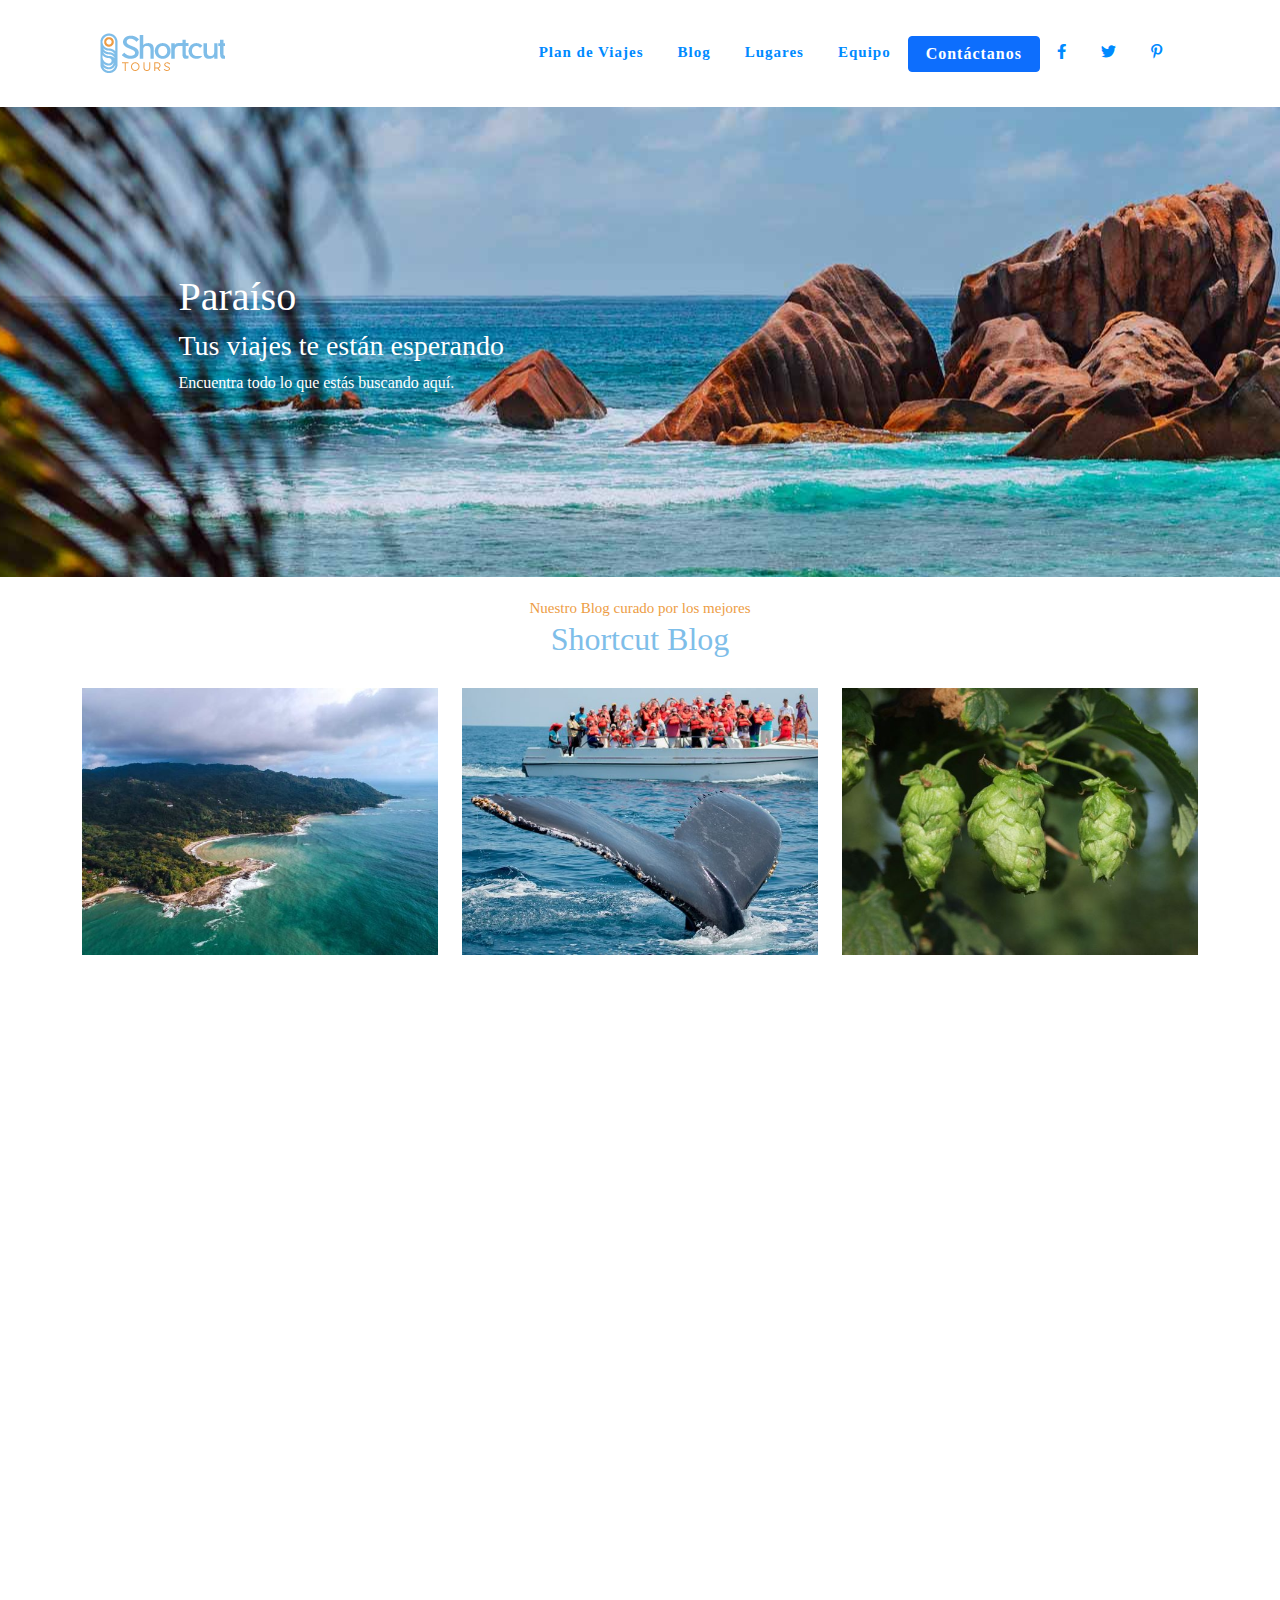
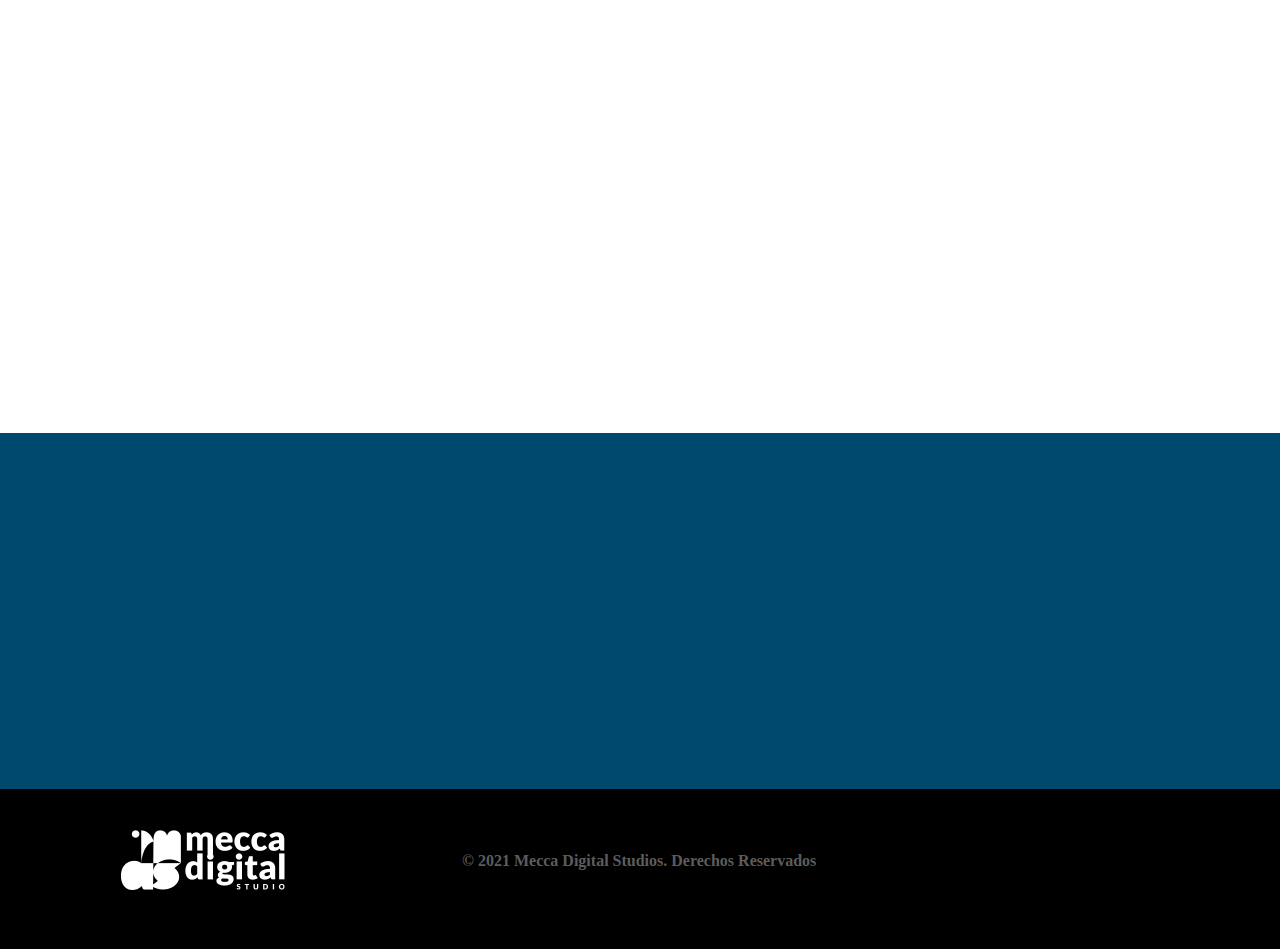
<file: index.html>
<!doctype html>
<html>
<head>
<meta charset="UTF-8">
<meta name="viewport" content="width=device-width, initial-scale=1.0">
<title>Shortcut Tours - Home page</title>
<link href="css/bootstrap.min.css" rel="stylesheet">
<link href="https://cdnjs.cloudflare.com/ajax/libs/font-awesome/5.15.2/css/all.min.css" rel="stylesheet">
<link href="css/bootstrap-custom.css" rel="stylesheet">
<link href="css/animate.css" rel="stylesheet">
<link href="css/style.css" rel="stylesheet">


	
<meta name="Description" content="Shortcut Tours es un sitio donde puedes encontrar los mejores lugares, blogs y planes de viaje con los mejores destinos turisticos">
<meta name="Keywords" content="sitios de Turismo, Turismo, viajes, turismo, sitio shortcut tours, Shortcut Tours, Lugares Shortcut Tours, honduras, tegucigalpa, blog, planes de viaje"> 	
	
	
	
</head>

<body>
	
	<header> 
	
	<nav class="navbar navbar-expand-lg navbar-light bg-light">
  <a class="navbar-brand" href="index.html">
			<img src="img/logo_shortcuttours.png" alt="Shortcut-tours" class="img-fluid">
			</a>
  <button class="navbar-toggler" type="button" data-bs-toggle="collapse" data-bs-target="#navbar" aria-controls="navbar" aria-expanded="false" aria-label="Toggle navigation">
    	
			<i class="fas fa-bars"></i>	  
  </button>

  <div class="collapse navbar-collapse" id="navbar">
    <ul class="navbar-nav ms-auto">
      <li>
        <a class="nav-link" href="planesdeviaje.html">Plan de Viajes</a>
      </li>
      <li class="nav-item">
        <a class="nav-link" href="blog.html">Blog</a>
      </li>
      <li class="nav-item">
        <a class="nav-link" href="lugares.html">Lugares</a>
      </li>
		<li class="nav-item">
        <a class="nav-link" href="equipo.html">Equipo</a>
		</li>
		<li class="nav-item">
        <a class="nav-link btn btn-primary" href="contact-us.html">Contáctanos</a>
      </li>
		<ul class="navbar-nav ms-auto social-nav">
					  <li class="nav-item">
						<a class="nav-link" href="https://www.facebook.com" target="_blank">
							<i class="fab fa-facebook-f"></i>
						  </a>
					  </li>
					  <li class="nav-item">
						<a class="nav-link" href="https://www.twitter.com" target="_blank">
							<i class="fab fa-twitter"></i>
						  </a>
					  </li>
					  <li class="nav-item">
						<a class="nav-link" href="https://www.pinterest.com" target="_blank">
							<i class="fab fa-pinterest-p"></i>
						  </a>
					  </li>
				  </ul>
		
	
    </ul>
  </div>
</nav>	
	
	
	
	
	</header>
			
	<section id="hero">
			<div class="container">
			<div class="row">
				<article class="col-md-6 col-sm-6 col-12">
					<h1>Paraíso</h1>
					<h3>Tus viajes te están esperando</h3>
					<p>Encuentra todo lo que estás buscando aquí.</p>
					</article>
			</div>
			</div>
	</section>
	
	<section id="shortcut-blog" class="section">
		<div class="container">
		<div class="row">
		<p class="subtitulo wow fadeInUp">Nuestro Blog curado por los mejores</p>
			<h2 class="titulo wow fadeInUp">Shortcut Blog</h2>
		
				<article class="col-md-4 col-sm-4 col-12">
					<img src="img/FOTO-BLOG-2.jpg" alt="playa-en-malpais" class="img-fluid wow fadeIn">
					<p class="wow fadeInUp">Julio 22, 2018</p>
					<h5 class="wow fadeInUp">La Maravillosa Playa Malpaís</h5>
				</article>
			
		 		 <article class="col-md-4 col-sm-4 col-12">
					<img src="img/nuqui2.jpg" alt="ballena-de-chile" class="img-fluid wow fadeIn">
					<p class="wow fadeInUp">Julio 22, 2018</p> 
					<h5 class="wow fadeInUp">Nuquí: Entre Ballenas y Pescadores</h5>
				</article>
			
				<article class="col-md-4 col-sm-4 col-12">
					<img src="img/lupulo.jpg" alt="lupulo" class="img-fluid wow fadeIn">
					<p class="wow fadeInUp">Julio 22, 2018</p>
					<h5 class="wow fadeInUp">Cosecha de lúpulo en la provincia de Rio Negro</h5>
				</article>
			
				</div>
				<div class="text-center">
				<a href="blog.html" class="btn btn-success wow fadeInUp">Ver más</a>
				</div>
		</div>
	</section>
	
		<section id="lugaresmasviajados" class="section">
			<p class="subtitulo wow fadeIn">El placer de viajar lo adquieres con nosotros</p>
			<h2 class="titulo wow fadeIn">Lugares Más Viajados</h2>
		<div class="container">
		<div class="row">
				<article class="col-md-4 col-sm-4 col-12">
					<img src="img/brazil.jpg" alt="brazil-paisaje" class="img-fluid wow slideInLeft">
				</article>
			
				<article class="col-md-4 col-sm-4 col-12">
					<img src="img/chile.jpg" alt="chile-paisaje" class="img-fluid wow fadeInDownBig">
				</article>
			
				<article class="col-md-4 col-sm-4 col-12">
					<img src="img/Dubai.jpg" alt="dubai-paisaje" class="img-fluid wow slideInRight">
				</article>
				</div>
				<div class="row">
				<article class="col-md-4 col-sm-4 col-12">
					<img src="img/mexico.jpg" alt="mexico-paisaje" class="img-fluid wow slideInLeft">
				</article>
					
				<article class="col-md-4 col-sm-4 col-12">
					<img src="img/Machu-Picchu.jpg" alt="peru-paisaje" class="img-fluid wow fadeInDownBig">
				</article>
			
				<article class="col-md-4 col-sm-4 col-12">
					<img src="img/roatan.jpeg" alt="roatan-paisaje" class="img-fluid wow slideInRight">
				</article>
			</div>
			</div>
			<a href="lugares.html" class="btn btn-success wow fadeIn">Más Lugares</a>
	</section>
			
	<footer>
		<div class="container wow fadeIn">
			<div class="row">
				<article class="col-md-4 col-sm-7 col-12">
					<img src="img/logo_shortcuttours.png" alt="logotipo" class="img-fluid ">
					<p>Para poder encontrar los mejores lugares en todos los diferentes paises de Latino América, Shortcut te facilita el proceso. </p>
					<h6>Dirección Postal</h6>
					<p>Oficinas Metropolis, Torre 1, Piso 6 <br>Oficina 12400, Tegucigalpa Honduras</p>
					<h6>Número Telefónico</h6>
					<p>+504 2450-000</p>
				</article>
				
				<article class="col-md-4 col-sm-4 col-12">
					<h4>Publicaciones Populares</h4>
					<h6>Brasil deslumbra con su carnaval</h6>
					<p>26 de marzo 2021</p>
					<h6>10 lugares más visitados en Chile</h6>
					<p>18 de mayo 2021</p>
					<h6>5 playas más bonitas en Centro América</h6>
					<p>10 de julio de 2019</p>
				</article>
				
				<article class="col-md-4 col-sm-4 col-12">
					
					<h4>Conoce más sobre nosotros</h4>
					<img src="img/team.jpeg" alt="team" class="img-fluid">
				</article>
			</div>
			</div>

		
		
	</footer>
<section id="meca-digital">
	<div class="container">
	<div class="row">
		<article class="col-md-4 col-sm-4 col-12">
				<img src="img/mecca_logotipo_blanco_pequeno-01-01.png" alt="logo-meca" class="img-fluid">
		</article>
		
		<article class="col-md-6 col-sm-4 col-12">
			<p><b> &copy; 2021 Mecca Digital Studios. Derechos Reservados</b></p>
		</article>
		
		
		</div>
		</div>	
		</section>
	
	
	
	
	<script src="js/jquery.min.js"></script>
	<script src="js/bootstrap.min.js"></script>
	<script src="js/wow.min.js"></script>
	<script>
  		new WOW().init();
  	</script>
	
	
	<!-- Global site tag (gtag.js) - Google Analytics -->
<script async src="https://www.googletagmanager.com/gtag/js?id=G-ETH02R417R"></script>
<script>
  window.dataLayer = window.dataLayer || [];
  function gtag(){dataLayer.push(arguments);}
  gtag('js', new Date());

  gtag('config', 'G-ETH02R417R');
</script>
	
</body>
</html>
</file>
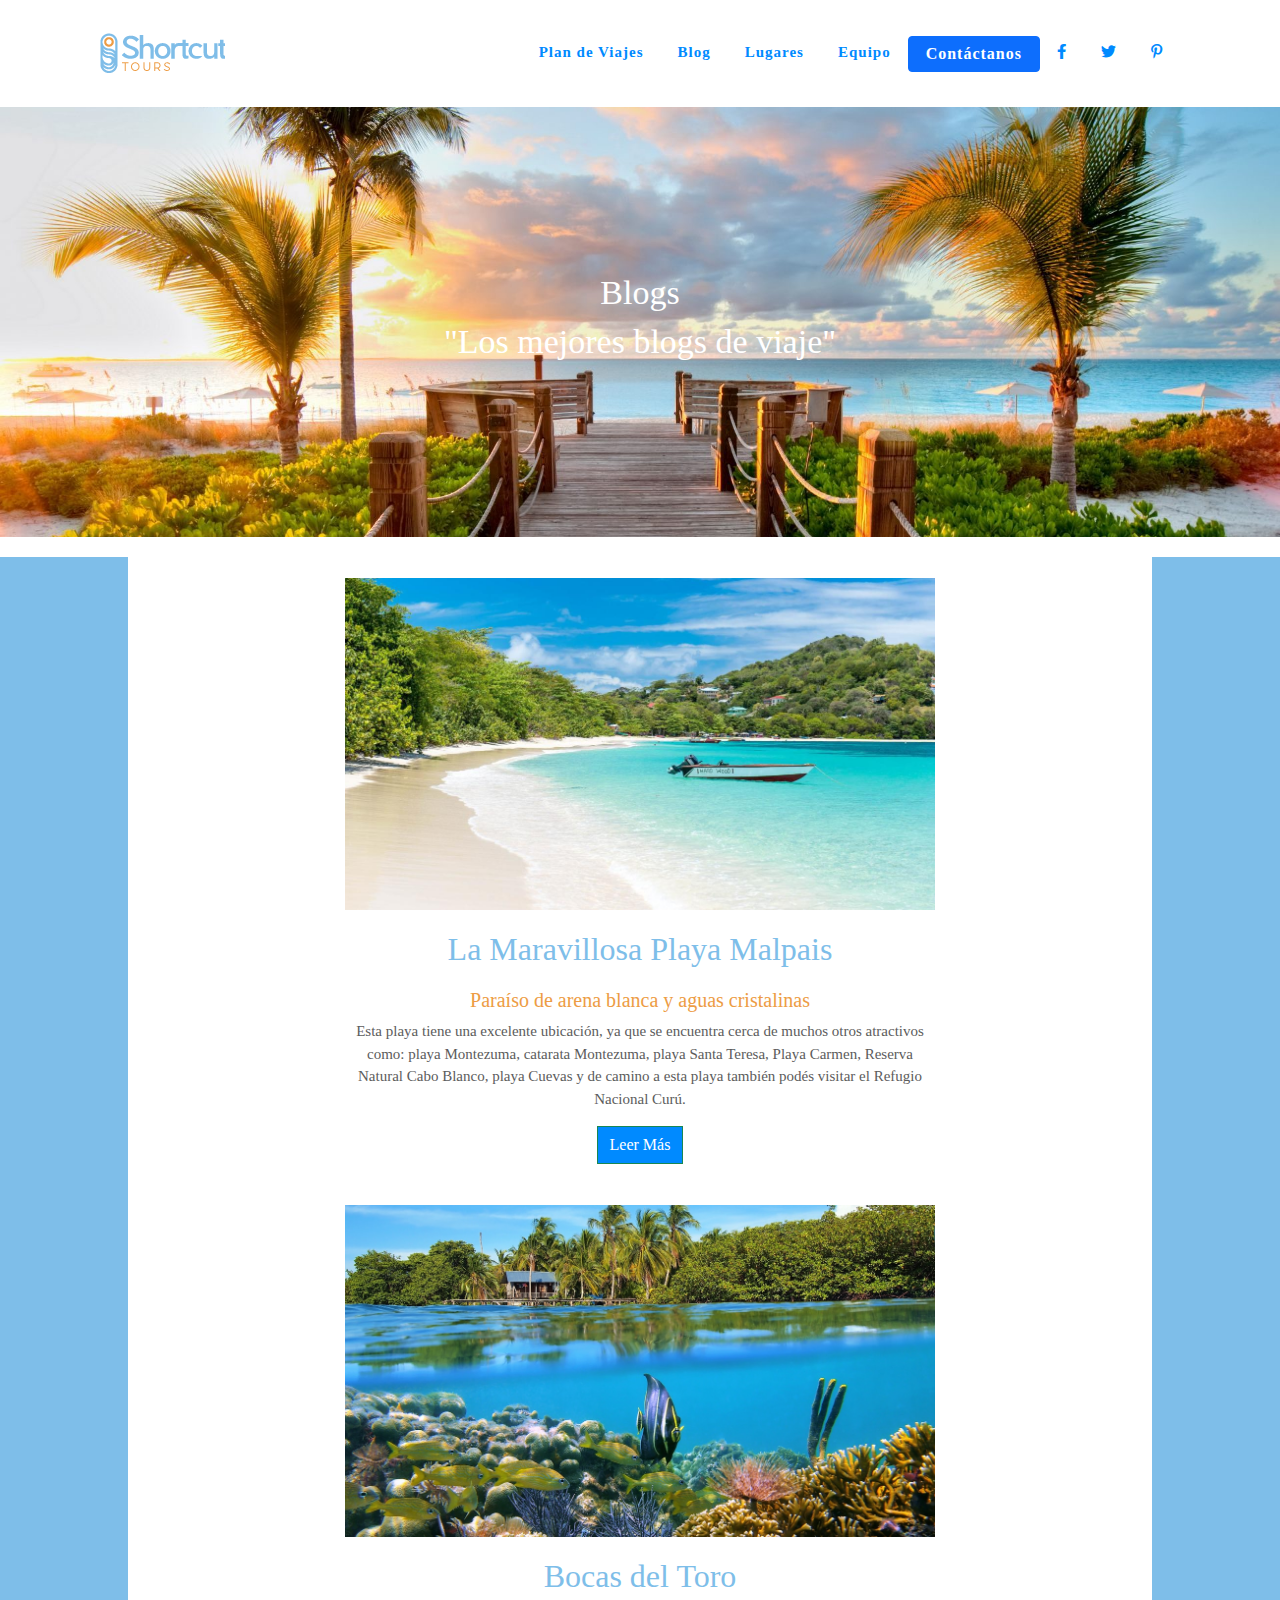
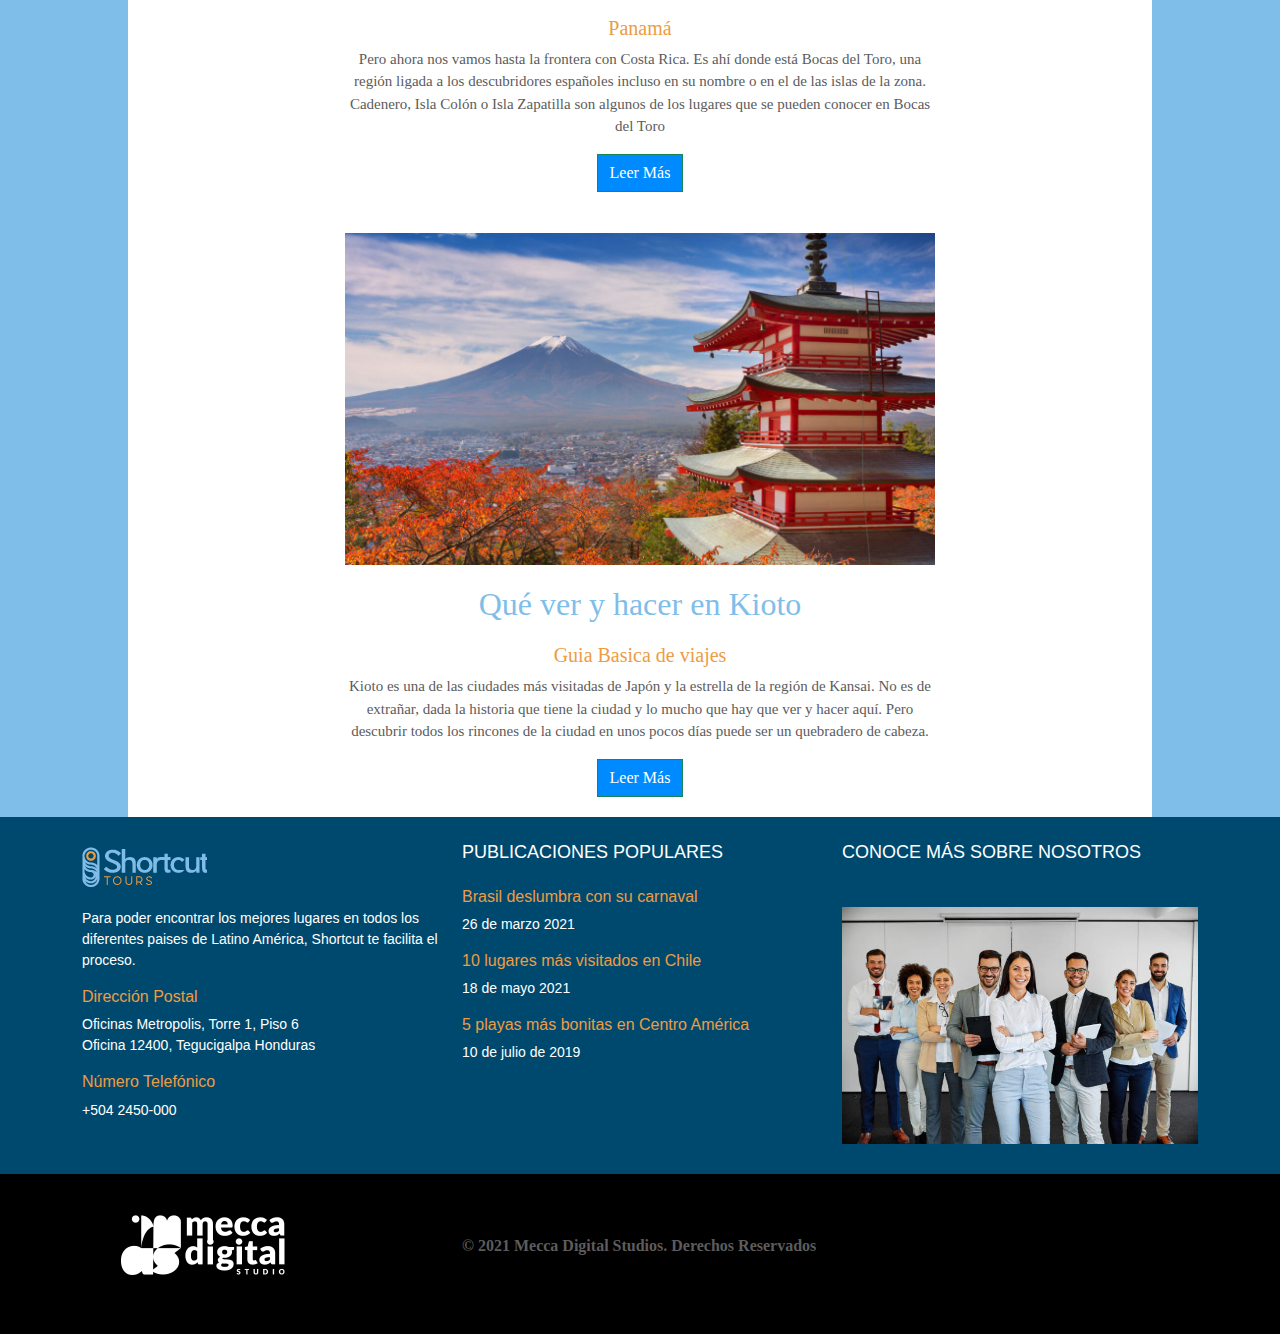
<file: blog.html>
<!doctype html>
<html>
<head>
<meta charset="UTF-8">
<meta name="viewport" content="width=device-width, initial-scale=1.0">
<title>Shortcut Tours - Blog</title>
<link href="css/bootstrap.min.css" rel="stylesheet">
<link href="css/style.css" rel="stylesheet">
<link href="https://cdnjs.cloudflare.com/ajax/libs/font-awesome/5.15.2/css/all.min.css" rel="stylesheet">
<link href="css/bootstrap-custom.css" rel="stylesheet">

	<meta name="Description" content="Shortcut Tours es un sitio donde puedes encontrar los mejores lugares para tus proximos viajes o destinos turisticos">
	<meta name="Keywords" content="sitios de Turismo, Turismo, viajes, turismo, sitio shortcut tours, Shortcut Tours, Lugares Shortcut Tours, honduras, tegucigalpa"> 
</head>

<body>
	<header>
	<nav class="navbar navbar-expand-lg navbar-light bg-light">
  <a class="navbar-brand" href="index.html">
			<img src="img/logo_shortcuttours.png" alt="Shortcut-tours" class="img-fluid">
			</a>
  <button class="navbar-toggler" type="button" data-bs-toggle="collapse" data-bs-target="#navbar" aria-controls="navbar" aria-expanded="false" aria-label="Toggle navigation">
    	
			<i class="fas fa-bars"></i>	  
  </button>

  <div class="collapse navbar-collapse" id="navbar">
    <ul class="navbar-nav ms-auto">
      <li>
        <a class="nav-link" href="planesdeviaje.html">Plan de Viajes</a>
      </li>
      <li class="nav-item">
        <a class="nav-link" href="blog.html">Blog</a>
      </li>
      <li class="nav-item">
        <a class="nav-link" href="lugares.html">Lugares</a>
      </li>
		<li class="nav-item">
        <a class="nav-link" href="equipo.html">Equipo</a>
		</li>
		<li class="nav-item">
        <a class="nav-link btn btn-primary" href="contact-us.html">Contáctanos</a>
      </li>
		
		<ul class="navbar-nav ms-auto social-nav">
					  <li class="nav-item">
						<a class="nav-link" href="https://www.facebook.com" target="_blank">
							<i class="fab fa-facebook-f"></i>
						  </a>
					  </li>
					  <li class="nav-item">
						<a class="nav-link" href="https://www.twitter.com" target="_blank">
							<i class="fab fa-twitter"></i>
						  </a>
					  </li>
					  <li class="nav-item">
						<a class="nav-link" href="https://www.pinterest.com" target="_blank">
							<i class="fab fa-pinterest-p"></i>
						  </a>
					  </li>
				  </ul>
		
	
    </ul>
  </div>
</nav>	
	
	</header>
	<section id="hero-page-blog">
		<div class="container">
			<h1 class="titulo-page">Blogs</h1>
			<h3 class="subtitulo-blog">"Los mejores blogs de viaje"</h3>
		
		</div>
	
	</section>
	<section id="blog-fondo-azul">
<section id="blog-background">	
<section id="blog" class="section">
			
			<div class="container">
		
				
					<img src="img/playa-blog-hero.jpg" alt="foto-blog" class="img-fluid">
					<h2>La Maravillosa Playa Malpais</h2>
					<h5>Paraíso de arena blanca y aguas cristalinas</h5>
					<p>Esta playa tiene una excelente ubicación, ya que se encuentra cerca de muchos otros atractivos como: playa Montezuma, catarata Montezuma, playa Santa Teresa, Playa Carmen, Reserva Natural Cabo Blanco, playa Cuevas y de camino a esta playa también podés visitar el Refugio Nacional Curú.</p>
				
				<a href="index.html" class="btn btn-success">Leer Más</a>
				
	</div>
	</section>
	
	<section id="blog-2" class="section">
		
			<div class="container">
		
				<img src="img/beste-reistijd-bocas-del-toro-panama-1200x675.jpeg" alt="foto-blog-2" class="img-fluid">
					<h2>Bocas del Toro</h2>
					<h5>Panamá</h5>
					<p>Pero ahora nos vamos hasta la frontera con Costa Rica. Es ahí donde está Bocas del Toro, una región ligada a los descubridores españoles incluso en su nombre o en el de las islas de la zona. Cadenero, Isla Colón o Isla Zapatilla son algunos de los lugares que se pueden conocer en Bocas del Toro</p>
				
				<a href="index.html" class="btn btn-success">Leer Más</a>
		
	</div>	
	</section>
	
	<section id="blog-3" class="section">
		
			<div class="container">
		
				<img src="img/12-Chureito-pagoda-and-Mount-Fuji-Japan-1200x675.jpg" alt="foto-blog-3" class="img-fluid">
					<h2>Qué ver y hacer en Kioto</h2>
					<h5>Guia Basica de viajes</h5>
					<p>Kioto es una de las ciudades más visitadas de Japón y la estrella de la región de Kansai. No es de extrañar, dada la historia que tiene la ciudad y lo mucho que hay que ver y hacer aquí. Pero descubrir todos los rincones de la ciudad en unos pocos días puede ser un quebradero de cabeza.</p>
				
		<a href="index.html" class="btn btn-success">Leer Más</a>		
		
	</div>	
	</section>
	</section>
	</section>		
	<footer>
		<div class="container">
			<div class="row">
				<article class="col-md-4 col-sm-7 col-12">
					<img src="img/logo_shortcuttours.png" alt="logotipo" class="img-fluid">
					<p>Para poder encontrar los mejores lugares en todos los diferentes paises de Latino América, Shortcut te facilita el proceso. </p>
					<h6>Dirección Postal</h6>
					<p>Oficinas Metropolis, Torre 1, Piso 6 <br>Oficina 12400, Tegucigalpa Honduras</p>
					<h6>Número Telefónico</h6>
					<p>+504 2450-000</p>
				</article>
				
				<article class="col-md-4 col-sm-4 col-12">
					<h4>Publicaciones Populares</h4>
					<h6>Brasil deslumbra con su carnaval</h6>
					<p>26 de marzo 2021</p>
					<h6>10 lugares más visitados en Chile</h6>
					<p>18 de mayo 2021</p>
					<h6>5 playas más bonitas en Centro América</h6>
					<p>10 de julio de 2019</p>
				</article>
				
				<article class="col-md-4 col-sm-4 col-12">
					
					<h4>Conoce más sobre nosotros</h4>
					<img src="img/team.jpeg" alt="team" class="img-fluid">
				</article>
			</div>
			</div>

		
		
	</footer>
<section id="meca-digital">
	<div class="container">
	<div class="row">
		<article class="col-md-4 col-sm-4 col-12">
				<img src="img/mecca_logotipo_blanco_pequeno-01-01.png" alt="logo-meca" class="img-fluid">
		</article>
		
		<article class="col-md-6 col-sm-4 col-12">
			<p><b> &copy; 2021 Mecca Digital Studios. Derechos Reservados</b></p>
		</article>
		
		
		</div>
		</div>	
		</section>
	
	
	
</body>
</html>
</file>
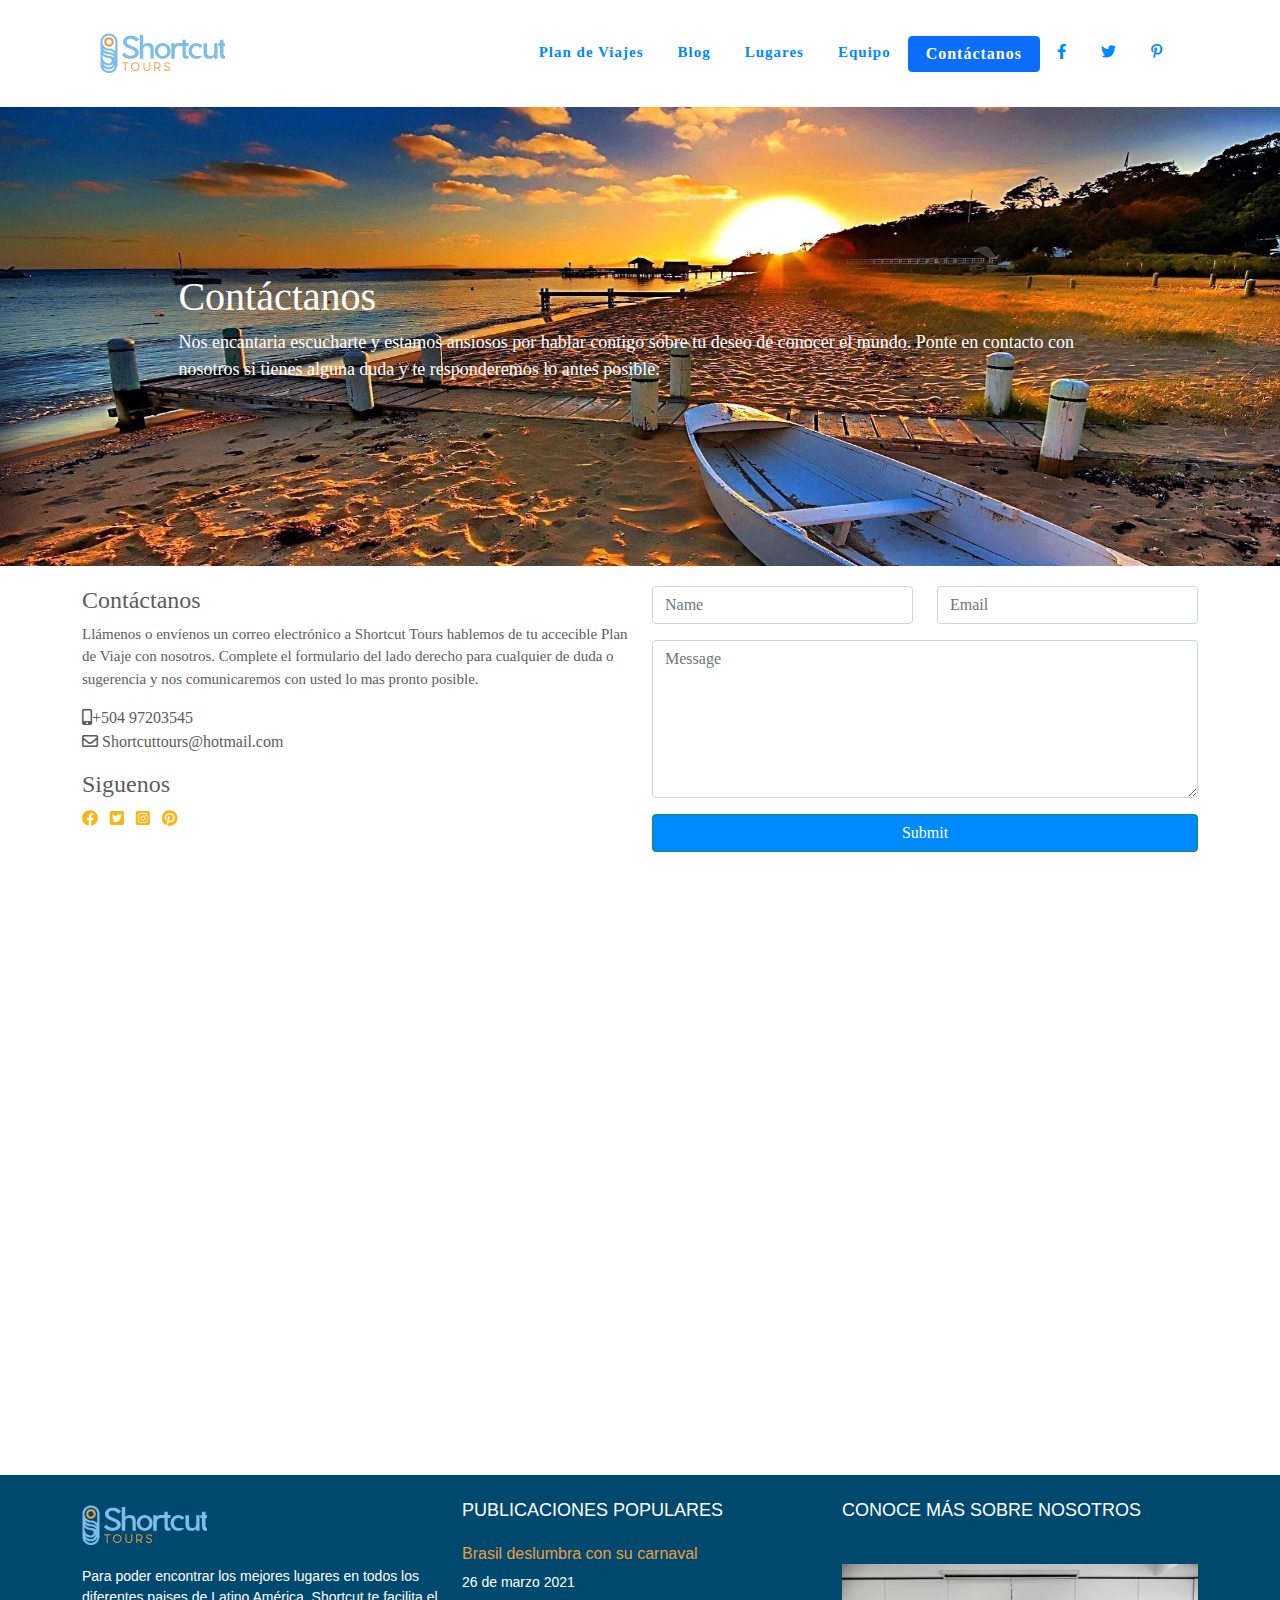
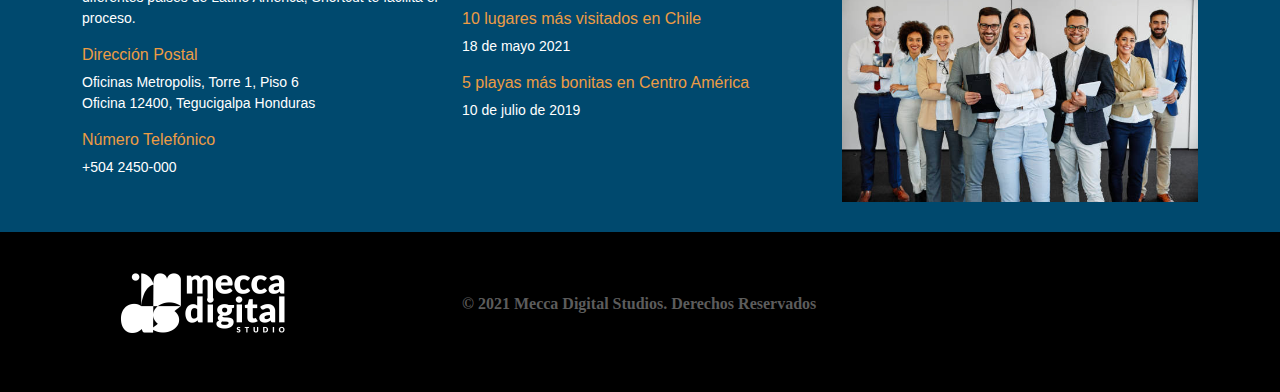
<file: contact-us.html>
<!doctype html>
<html>
<head>
<meta charset="utf-8">
<meta name="viewport" content="width=device-width, initial-scale=1.0">
<title>Shortcut Tours - Contact Us</title>
<link href="css/bootstrap.min.css" rel="stylesheet">
<link href="https://cdnjs.cloudflare.com/ajax/libs/font-awesome/5.15.2/css/all.min.css" rel="stylesheet">
<link href="css/bootstrap-custom.css" rel="stylesheet">
<link href="css/style.css" rel="stylesheet">
	
<meta name="Description" content="Shortcut Tours es un sitio donde puedes encontrar los mejores lugares para tus proximos viajes o destinos turisticos">
	<meta name="Keywords" content="sitios de Turismo, Turismo, viajes, turismo, sitio shortcut tours, Shortcut Tours, Lugares Shortcut Tours, honduras, tegucigalpa"> 
	
</head>

<body>
	
	<header>
	<nav class="navbar navbar-expand-lg navbar-light bg-light">
  <a class="navbar-brand" href="index.html">
			<img src="img/logo_shortcuttours.png" alt="Shortcut-tours" class="img-fluid">
			</a>
  <button class="navbar-toggler" type="button" data-bs-toggle="collapse" data-bs-target="#navbar" aria-controls="navbar" aria-expanded="false" aria-label="Toggle navigation">
    	
			<i class="fas fa-bars"></i>	  
  </button>

  <div class="collapse navbar-collapse" id="navbar">
    <ul class="navbar-nav ms-auto">
      <li>
        <a class="nav-link" href="planesdeviaje.html">Plan de Viajes</a>
      </li>
      <li class="nav-item">
        <a class="nav-link" href="blog.html">Blog</a>
      </li>
      <li class="nav-item">
        <a class="nav-link" href="lugares.html">Lugares</a>
      </li>
		<li class="nav-item">
        <a class="nav-link" href="equipo.html">Equipo</a>
		</li>
		<li class="nav-item">
        <a class="nav-link btn btn-primary" href="contact-us.html">Contáctanos</a>
      </li>
		
		<ul class="navbar-nav ms-auto social-nav">
					  <li class="nav-item">
						<a class="nav-link" href="https://www.facebook.com" target="_blank">
							<i class="fab fa-facebook-f"></i>
						  </a>
					  </li>
					  <li class="nav-item">
						<a class="nav-link" href="https://www.twitter.com" target="_blank">
							<i class="fab fa-twitter"></i>
						  </a>
					  </li>
					  <li class="nav-item">
						<a class="nav-link" href="https://www.pinterest.com" target="_blank">
							<i class="fab fa-pinterest-p"></i>
						  </a>
					  </li>
				  </ul>
		
	
    </ul>
  </div>
</nav>	
	</header>
	
	<section  id="hero-pagecontact-us" class="bg-contact">
		<div class="overlay">
			<div class="container">
				

				
				<h1>Contáctanos</h1>
				<p>Nos encantaria escucharte y estamos ansiosos por hablar contigo sobre tu deseo de conocer el mundo. Ponte en contacto con nosotros si tienes alguna duda y te responderemos lo antes posible.</p>

			</div>
		</div>
	</section>
	
	<section id="contact" class="section">
		<div class="container">
			
			
			<div class="row">
				<article class="col-md-6 col-sm-12">
					<h4>Contáctanos</h4>
					<p> Llámenos o envíenos un correo electrónico a Shortcut Tours hablemos de tu accecible  Plan de Viaje con nosotros. Complete el formulario del lado derecho para cualquier de  duda o sugerencia y nos comunicaremos con usted lo mas pronto posible.</p>
					
					<ul class="list-unstyled list-contact">
						<li><i class="fas fa-mobile-alt"></i>+504 97203545</li>
						<li><i class="far fa-envelope"></i> Shortcuttours@hotmail.com</li>
					</ul>
					
					<h4>Siguenos</h4>
					
					<ul class="list-unstyled list-inline list-social">
						<li class="list-inline-item"><a href="#"><i class="fab fa-facebook"></i></a></li>
						<li class="list-inline-item"><a href="#"><i class="fab fa-twitter-square"></i></a></li>
						<li class="list-inline-item"><a href="#"><i class="fab fa-instagram-square"></i></a></li>
						<li class="list-inline-item"><a href="#"><i class="fab fa-pinterest"></i></a></li>
					</ul>
					
				</article>
				
				<article class="col-md-6 col-sm-12">
				
					<form id="form-contact" name="form-contact" method="post" action="">
						
						<div class="row">
							<div class="form-group col-md-6 col-sm-12 mb-3">
								<input type="text" name="nombre" class="form-control" placeholder="Name" required>
							</div>
							<div class="form-group col-md-6 col-sm-12 mb-3">
								<input type="email" name="correo" class="form-control" placeholder="Email" required>
							</div>
						</div>
						
						<div class="form-group mb-3">
							<textarea name="mensaje" class="form-control" rows="6" placeholder="Message"></textarea>
						</div>
						
						<div class="form-group mb-3 d-grid">
							<button type="submit" class="btn btn-success">Submit</button>
						</div>
					</form>
					
					
				</article>
				
			</div>
			
		</div>
	</section>
	
	
	
	
	
	
	<section id="map" class="section">
		<div class="container">
			<iframe src="https://www.google.com/maps/embed?pb=!1m14!1m12!1m3!1d5472.836478615664!2d-87.17971485176344!3d14.084268254057282!2m3!1f0!2f0!3f0!3m2!1i1024!2i768!4f13.1!5e0!3m2!1ses!2shn!4v1638419057759!5m2!1ses!2shn" width="100%" height="600" style="border:0;" allowfullscreen="" loading="lazy"></iframe>
			
		</div>
	</section>
	
	<footer>
		<div class="container">
			<div class="row">
				<article class="col-md-4 col-sm-7 col-12">
					<img src="img/logo_shortcuttours.png" alt="logotipo" class="img-fluid">
					<p>Para poder encontrar los mejores lugares en todos los diferentes paises de Latino América, Shortcut te facilita el proceso. </p>
					<h6>Dirección Postal</h6>
					<p>Oficinas Metropolis, Torre 1, Piso 6 <br>Oficina 12400, Tegucigalpa Honduras</p>
					<h6>Número Telefónico</h6>
					<p>+504 2450-000</p>
				</article>
				
				<article class="col-md-4 col-sm-4 col-12">
					<h4>Publicaciones Populares</h4>
					<h6>Brasil deslumbra con su carnaval</h6>
					<p>26 de marzo 2021</p>
					<h6>10 lugares más visitados en Chile</h6>
					<p>18 de mayo 2021</p>
					<h6>5 playas más bonitas en Centro América</h6>
					<p>10 de julio de 2019</p>
				</article>
				
				<article class="col-md-4 col-sm-4 col-12">
					
					<h4>Conoce más sobre nosotros</h4>
					<img src="img/team.jpeg" alt="team" class="img-fluid">
				</article>
				
			</div>
			
		</div>
					
      
		
		
	</footer>
			
<section id="meca-digital">
	<div class="container">
	<div class="row">
		<article class="col-md-4 col-sm-4 col-12">
				<img src="img/mecca_logotipo_blanco_pequeno-01-01.png" alt="logo-meca" class="img-fluid">
		</article>
		
		<article class="col-md-6 col-sm-4 col-12">
			<p><b> &copy; 2021 Mecca Digital Studios. Derechos Reservados</b></p>
		</article>
		
		</div>
		</div>	
		</section>
	
	
	

	<script src="js/jquery.min.js"></script>
	<script src="js/bootstrap.min.js"></script>
	
	
</body>
</html>
</file>
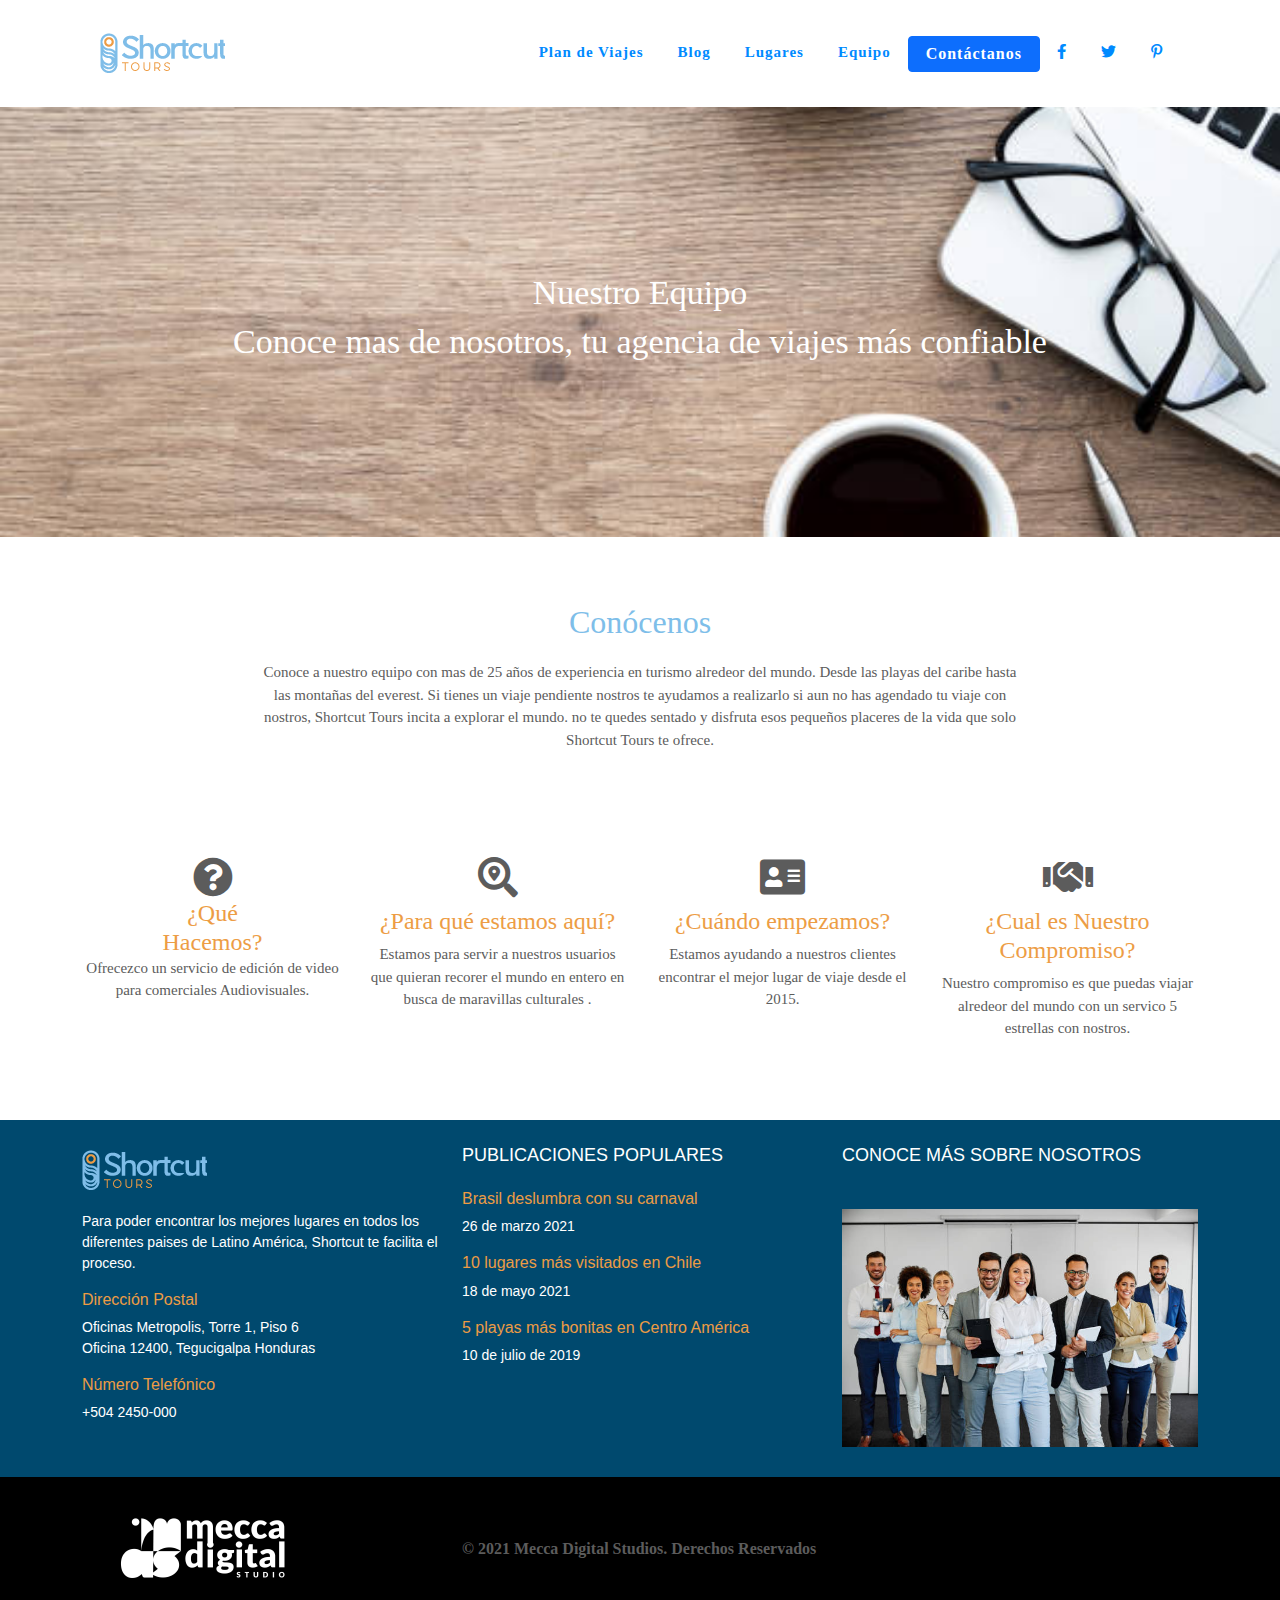
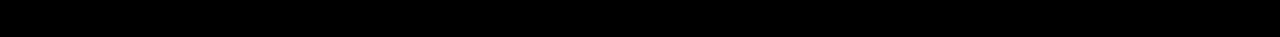
<file: equipo.html>
<!doctype html>
<html>
<head>
<meta charset="UTF-8">
<meta name="viewport" content="width=device-width, initial-scale=1.0">
<title>Shortcut Tours- Equipo</title>
<link href="css/bootstrap.min.css" rel="stylesheet">
<link href="css/style.css" rel="stylesheet">
<link href="https://cdnjs.cloudflare.com/ajax/libs/font-awesome/5.15.2/css/all.min.css" rel="stylesheet">
<link href="css/bootstrap-custom.css" rel="stylesheet">

	
	<meta name="Description" content="Shortcut Tours es un sitio donde puedes encontrar los mejores lugares para tus proximos viajes o destinos turisticos">
	<meta name="Keywords" content="sitios de Turismo, Turismo, viajes, turismo, sitio shortcut tours, Shortcut Tours, Lugares Shortcut Tours, honduras, tegucigalpa"> 
	
</head>
	
<body>	
<header>
	<nav class="navbar navbar-expand-lg navbar-light bg-light">
  <a class="navbar-brand" href="index.html">
			<img src="img/logo_shortcuttours.png" alt="Shortcut-tours" class="img-fluid">
			</a>
  <button class="navbar-toggler" type="button" data-bs-toggle="collapse" data-bs-target="#navbar" aria-controls="navbar" aria-expanded="false" aria-label="Toggle navigation">
    	
			<i class="fas fa-bars"></i>	  
  </button>

  <div class="collapse navbar-collapse" id="navbar">
    <ul class="navbar-nav ms-auto">
      <li>
        <a class="nav-link" href="planesdeviaje.html">Plan de Viajes</a>
      </li>
      <li class="nav-item">
        <a class="nav-link" href="blog.html">Blog</a>
      </li>
      <li class="nav-item">
        <a class="nav-link" href="lugares.html">Lugares</a>
      </li>
		<li class="nav-item">
        <a class="nav-link" href="equipo.html">Equipo</a>
		</li>
		<li class="nav-item">
        <a class="nav-link btn btn-primary" href="contact-us.html">Contáctanos</a>
      </li>
		
	<ul class="navbar-nav ms-auto social-nav">
					  <li class="nav-item">
						<a class="nav-link" href="https://www.facebook.com" target="_blank">
							<i class="fab fa-facebook-f"></i>
						  </a>
					  </li>
					  <li class="nav-item">
						<a class="nav-link" href="https://www.twitter.com" target="_blank">
							<i class="fab fa-twitter"></i>
						  </a>
					  </li>
					  <li class="nav-item">
						<a class="nav-link" href="https://www.pinterest.com" target="_blank">
							<i class="fab fa-pinterest-p"></i>
						  </a>
					  </li>
				  </ul>
		
	
    </ul>
  </div>
</nav>	
	
	</header>
	<section id="hero-equipo">
		<div class="container">
			<h1 class="titulo-page">Nuestro Equipo</h1>
			<h3 class="subtitulo-blog">Conoce mas de nosotros, tu agencia de viajes más confiable</h3>
		</div>
	
	</section>
<section id="blog" class="section">
	
	         <h2 class="titulo">Conócenos</h2>
	
	
			<p class="subtituloequipo">Conoce a nuestro equipo con mas de 25 años de experiencia en turismo alredeor del mundo. Desde las playas del caribe hasta las montañas del everest. Si tienes un viaje pendiente nostros te ayudamos a realizarlo si  aun no has agendado tu viaje con nostros, Shortcut Tours incita a  explorar el mundo. no te quedes sentado y disfruta esos pequeños placeres de la vida que solo Shortcut Tours  te ofrece.   </p>
	
	
			
	</section>
	
	
	
	
	<section id="hero-pageequipo" class="section">
    <div class="container">
        <div class="row">
		
            <article class="col-lg-3 col-sm-6 col-12">
					<div class="feature">
			
						<span class="circulo"><i class="fas fa-question-circle"></i></span>
						<h4 class="subtitulo">¿Qué Hacemos? </h4>
						<p>Ofrecezco un servicio de edición de video para comerciales Audiovisuales.</p>
						
					</div>					
				</article>
				
				<article class="col-lg-3 col-sm-6 col-12">
					<div class="feature">
						<span class="circulo"><i class="fas fa-search-location"></i></span> 
						<h4 class="subtitulo-equipo">¿Para qué estamos aquí?</h4>
						<p>  Estamos para servir a nuestros usuarios que quieran recorer  el mundo en  entero en busca de maravillas culturales  .</p>
						
					</div>					
				</article>
				
				<article class="col-lg-3 col-sm-6 col-12">
					<div class="feature">
						<span class="circulo"><i class="fas fa-address-card"></i></span>
						<h4 class="subtitulo-equipo">¿Cuándo empezamos?</h4>
						<p>Estamos ayudando a nuestros clientes encontrar el mejor lugar de viaje desde el 2015. </p>
						
					</div>
				</article>
				<article class="col-lg-3 col-sm-6 col-12">
					<div class="feature">
						<span class="circulo"><i class="fas fa-handshake"></i></span>
						<h4 class="subtitulo-equipo">¿Cual es Nuestro Compromiso?</h4>
						<p> Nuestro compromiso es que puedas viajar alredeor del mundo con un servico 5 estrellas con nostros.</p>
						
					</div>
				</article>
				
					
        </div>
    </div>
</section>

		
	<footer>
		<div class="container">
			<div class="row">
				<article class="col-md-4 col-sm-4 col-12">
					<img src="img/logo_shortcuttours.png" alt="logotipo" class="img-fluid">
					<p>Para poder encontrar los mejores lugares en todos los diferentes paises de Latino América, Shortcut te facilita el proceso. </p>
					<h6>Dirección Postal</h6>
					<p>Oficinas Metropolis, Torre 1, Piso 6 <br>Oficina 12400, Tegucigalpa Honduras</p>
					<h6>Número Telefónico</h6>
					<p>+504 2450-000</p>
				</article>
				
				<article class="col-md-4 col-sm-4 col-12">
					<h4>Publicaciones Populares</h4>
					<h6>Brasil deslumbra con su carnaval</h6>
					<p>26 de marzo 2021</p>
					<h6>10 lugares más visitados en Chile</h6>
					<p>18 de mayo 2021</p>
					<h6>5 playas más bonitas en Centro América</h6>
					<p>10 de julio de 2019</p>
				</article>
				
				<article class="col-md-4 col-sm-4 col-12">
					
					<h4>Conoce más sobre nosotros</h4>
					<img src="img/team.jpeg" alt="team" class="img-fluid">
				</article>
			</div>
			</div>
					
		
		
	</footer>
<section id="meca-digital">
	<div class="container">
	<div class="row">
		<article class="col-md-4 col-sm-4 col-12">
				<img src="img/mecca_logotipo_blanco_pequeno-01-01.png" alt="logo-meca" class="img-fluid">
		</article>
		
		<article class="col-md-6 col-sm-4 col-12">
			<p><b> &copy; 2021 Mecca Digital Studios. Derechos Reservados</b></p>
		</article>
		
		
		</div>
		</div>	
		</section>

	


</body>
</html>
</file>
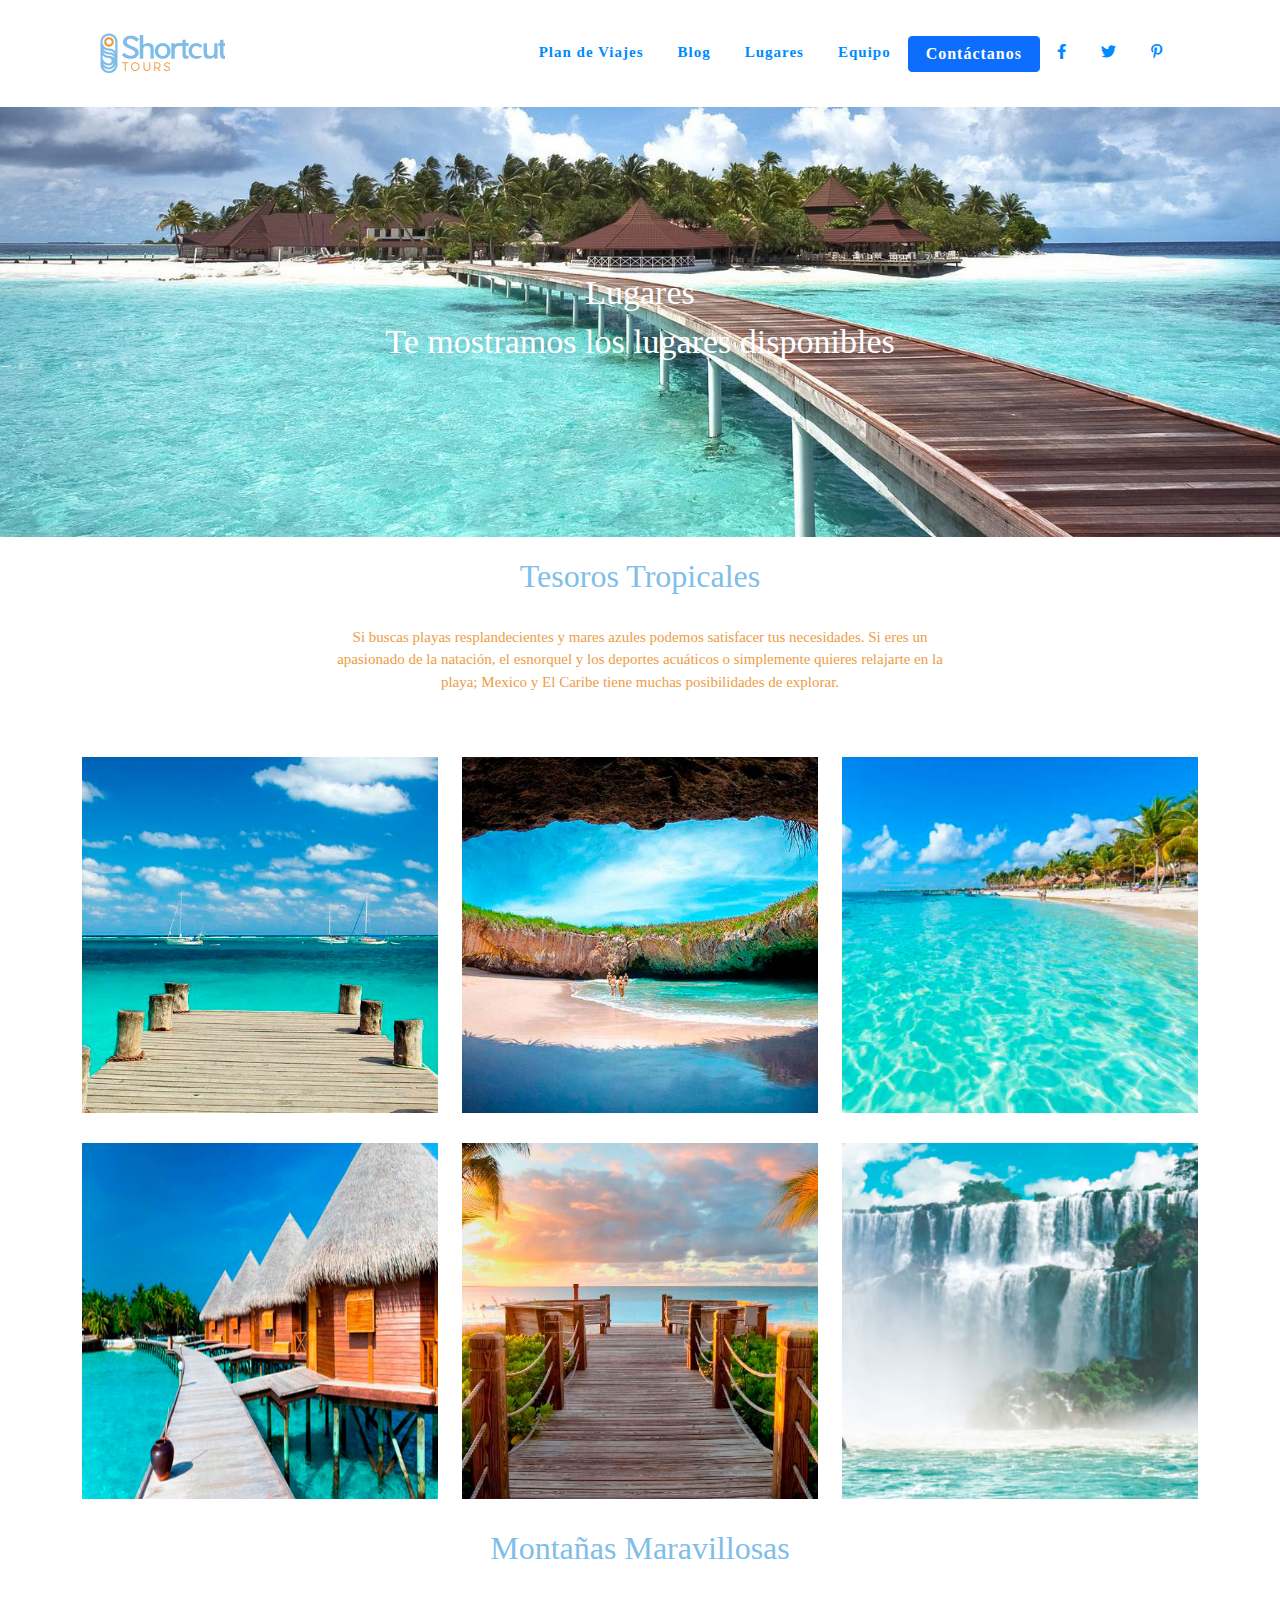
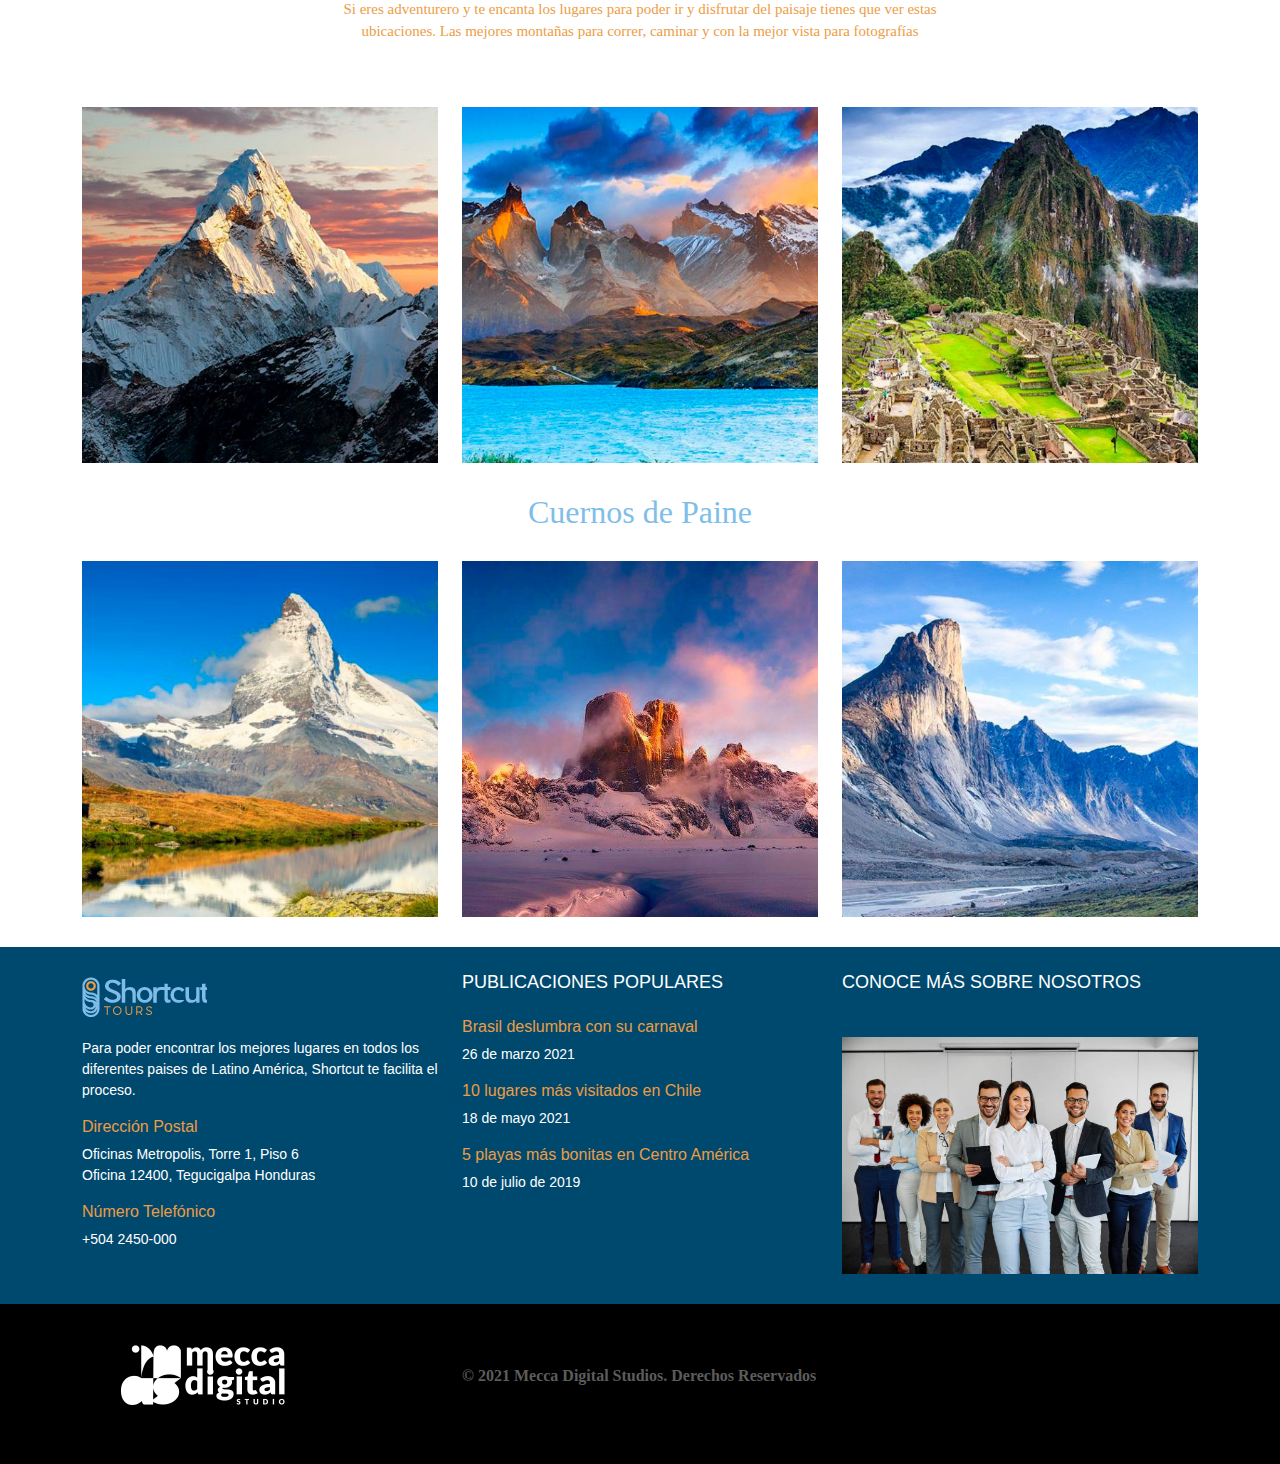
<file: lugares.html>
<!doctype html>
<html>
<head>
<meta charset="UTF-8">
<meta name="viewport" content="width=device-width, initial-scale=1.0">
<title>Shortcut Tours - Lugares</title>
<link href="css/bootstrap.min.css" rel="stylesheet">
<link href="css/style.css" rel="stylesheet">
<link href="https://cdnjs.cloudflare.com/ajax/libs/font-awesome/5.15.2/css/all.min.css" rel="stylesheet">
<link href="css/bootstrap-custom.css" rel="stylesheet">

	
	<meta name="Description" content="Shortcut Tours es un sitio donde puedes encontrar los mejores lugares para tus proximos viajes o destinos turisticos">
	<meta name="Keywords" content="sitios de Turismo, Turismo, viajes, turismo, sitio shortcut tours, Shortcut Tours, Lugares Shortcut Tours, honduras, tegucigalpa"> 

	
</head>

<body>
	<header>
	<nav class="navbar navbar-expand-lg navbar-light bg-light">
  <a class="navbar-brand" href="index.html">
			<img src="img/logo_shortcuttours.png" alt="Shortcut-tours" class="img-fluid">
			</a>
  <button class="navbar-toggler" type="button" data-bs-toggle="collapse" data-bs-target="#navbar" aria-controls="navbar" aria-expanded="false" aria-label="Toggle navigation">
    	
			<i class="fas fa-bars"></i>	  
  </button>

  <div class="collapse navbar-collapse" id="navbar">
    <ul class="navbar-nav ms-auto">
      <li>
        <a class="nav-link" href="planesdeviaje.html">Plan de Viajes</a>
      </li>
      <li class="nav-item">
        <a class="nav-link" href="blog.html">Blog</a>
      </li>
      <li class="nav-item">
        <a class="nav-link" href="lugares.html">Lugares</a>
      </li>
		<li class="nav-item">
        <a class="nav-link" href="equipo.html">Equipo</a>
		</li>
		<li class="nav-item">
        <a class="nav-link btn btn-primary" href="contact-us.html">Contáctanos</a>
      </li>
		
	<ul class="navbar-nav ms-auto social-nav">
					  <li class="nav-item">
						<a class="nav-link" href="https://www.facebook.com" target="_blank">
							<i class="fab fa-facebook-f"></i>
						  </a>
					  </li>
					  <li class="nav-item">
						<a class="nav-link" href="https://www.twitter.com" target="_blank">
							<i class="fab fa-twitter"></i>
						  </a>
					  </li>
					  <li class="nav-item">
						<a class="nav-link" href="https://www.pinterest.com" target="_blank">
							<i class="fab fa-pinterest-p"></i>
						  </a>
					  </li>
				  </ul>
		
	
    </ul>
  </div>
</nav>	
	
	</header>
	
	<section id="hero-page">
		<div class="container">
			<h1 class="titulo-page">Lugares</h1>
			<h3 class="subtitulo-blog">Te mostramos los lugares disponibles</h3>
		</div>
	
	</section>
	
<section id="lugares" class="section">
	         <h2 class="titulo">Tesoros Tropicales</h2>
	
			<p class="subtitulo"> Si buscas playas resplandecientes y mares azules podemos satisfacer tus necesidades. Si eres un apasionado de la natación, el esnorquel y los deportes acuáticos o simplemente quieres relajarte en la playa; Mexico y El Caribe tiene muchas posibilidades de explorar.  </p>
			
		<div class="container">
		<div class="row">
				<article class="col-md-4 col-sm-12 col-12">
					<img src="img/puerto-morelios.jpg" alt="puerto-morelios" class="img-fluid">
				</article>
			
				<article class="col-md-4 col-sm-12 col-12">
					<img src="img/mexico3.jpg" alt="mexico-playa-rivera" class="img-fluid">
				</article>
			
				<article class="col-md-4 col-sm-12 col-12">
					<img src="img/mexico-playa-2.jpg" alt="mexico-cancun" class="img-fluid">
				</article>
				
			</div>
			
				<div class="row">
				<article class="col-md-4 col-sm-12 col-12">
					<img src="img/caribe-2.jpg" alt="el-caribe" class="img-fluid">
				</article>
					
				<article class="col-md-4 col-sm-12 col-12">
					<img src="img/caribe.jpg" alt="barbados" class="img-fluid">
				</article>
			
				<article class="col-md-4 col-sm-12 col-12">
					<img src="img/caribe-3.jpg" alt="curazao" class="img-fluid">
				</article>
			</div>
			</div>
			
	
	
	
	         <h2 class="titulo">Montañas Maravillosas</h2>
	
			<p class="subtitulo">Si eres adventurero y te encanta los lugares para poder ir y disfrutar del paisaje tienes que ver estas ubicaciones. Las mejores montañas para correr, caminar y con la mejor vista para fotografías</p>
			
		<div class="container">
		
			<div class="row">
				<article class="col-md-4 col-sm-12 col-12">
					
				<div class="capa-galería">
						
						<img src="img/ama-diblam.jpg" alt="ama diblam" class="img-fluid">
				</div>
								
					
				</article>
			
				<article class="col-md-4 col-sm-12 col-12">
					
					
					<img src="img/cuernos-de-paine.jpg" alt="cuernos de paine" class="img-fluid">
					
						
					
				</article>
			
				<article class="col-md-4 col-sm-12 col-12">
					<img src="img/huayna-pichu.jpg" alt="huayna pichu" class="img-fluid">
				</article>
				
			</div>
			<div class="capa-contenido">
								<h2 class="titulo">Cuernos de Paine</h2>
								</div>
				<div class="row">
				<article class="col-md-4 col-sm-12 col-12">
					<img src="img/matterhorn.jpg" alt="matterhorn" class="img-fluid">
				</article>
					
				<article class="col-md-4 col-sm-12 col-12">
					<img src="img/monte-asgard.jpg" alt="monte asgard" class="img-fluid">
				</article>
			
				<article class="col-md-4 col-sm-12 col-12">
					<img src="img/monte-thor.jpg" alt="monte thor" class="img-fluid">
				</article>
			</div>
			</div>
	
	</section>

	<footer>
		<div class="container">
			<div class="row">
				<article class="col-md-4 col-sm-4 col-12">
					<img src="img/logo_shortcuttours.png" alt="logotipo" class="img-fluid">
					<p>Para poder encontrar los mejores lugares en todos los diferentes paises de Latino América, Shortcut te facilita el proceso. </p>
					<h6>Dirección Postal</h6>
					<p>Oficinas Metropolis, Torre 1, Piso 6 <br>Oficina 12400, Tegucigalpa Honduras</p>
					<h6>Número Telefónico</h6>
					<p>+504 2450-000</p>
				</article>
				
				<article class="col-md-4 col-sm-4 col-12">
					<h4>Publicaciones Populares</h4>
					<h6>Brasil deslumbra con su carnaval</h6>
					<p>26 de marzo 2021</p>
					<h6>10 lugares más visitados en Chile</h6>
					<p>18 de mayo 2021</p>
					<h6>5 playas más bonitas en Centro América</h6>
					<p>10 de julio de 2019</p>
				</article>
				
				<article class="col-md-4 col-sm-4 col-12">
					
					<h4>Conoce más sobre nosotros</h4>
					<img src="img/team.jpeg" alt="team" class="img-fluid">
				</article>
			</div>
			</div>
		
		
					
		
		
	</footer>
<section id="meca-digital">
	<div class="container">
	<div class="row">
		<article class="col-md-4 col-sm-4 col-12">
				<img src="img/mecca_logotipo_blanco_pequeno-01-01.png" alt="logo-meca" class="img-fluid">
		</article>
		
		<article class="col-md-6 col-sm-4 col-12">
			<p><b> &copy; 2021 Mecca Digital Studios. Derechos Reservados</b></p>
		</article>
		
		
		</div>
		</div>	
		</section>

	
	
	
	
	
	
</body>
</html>
</file>
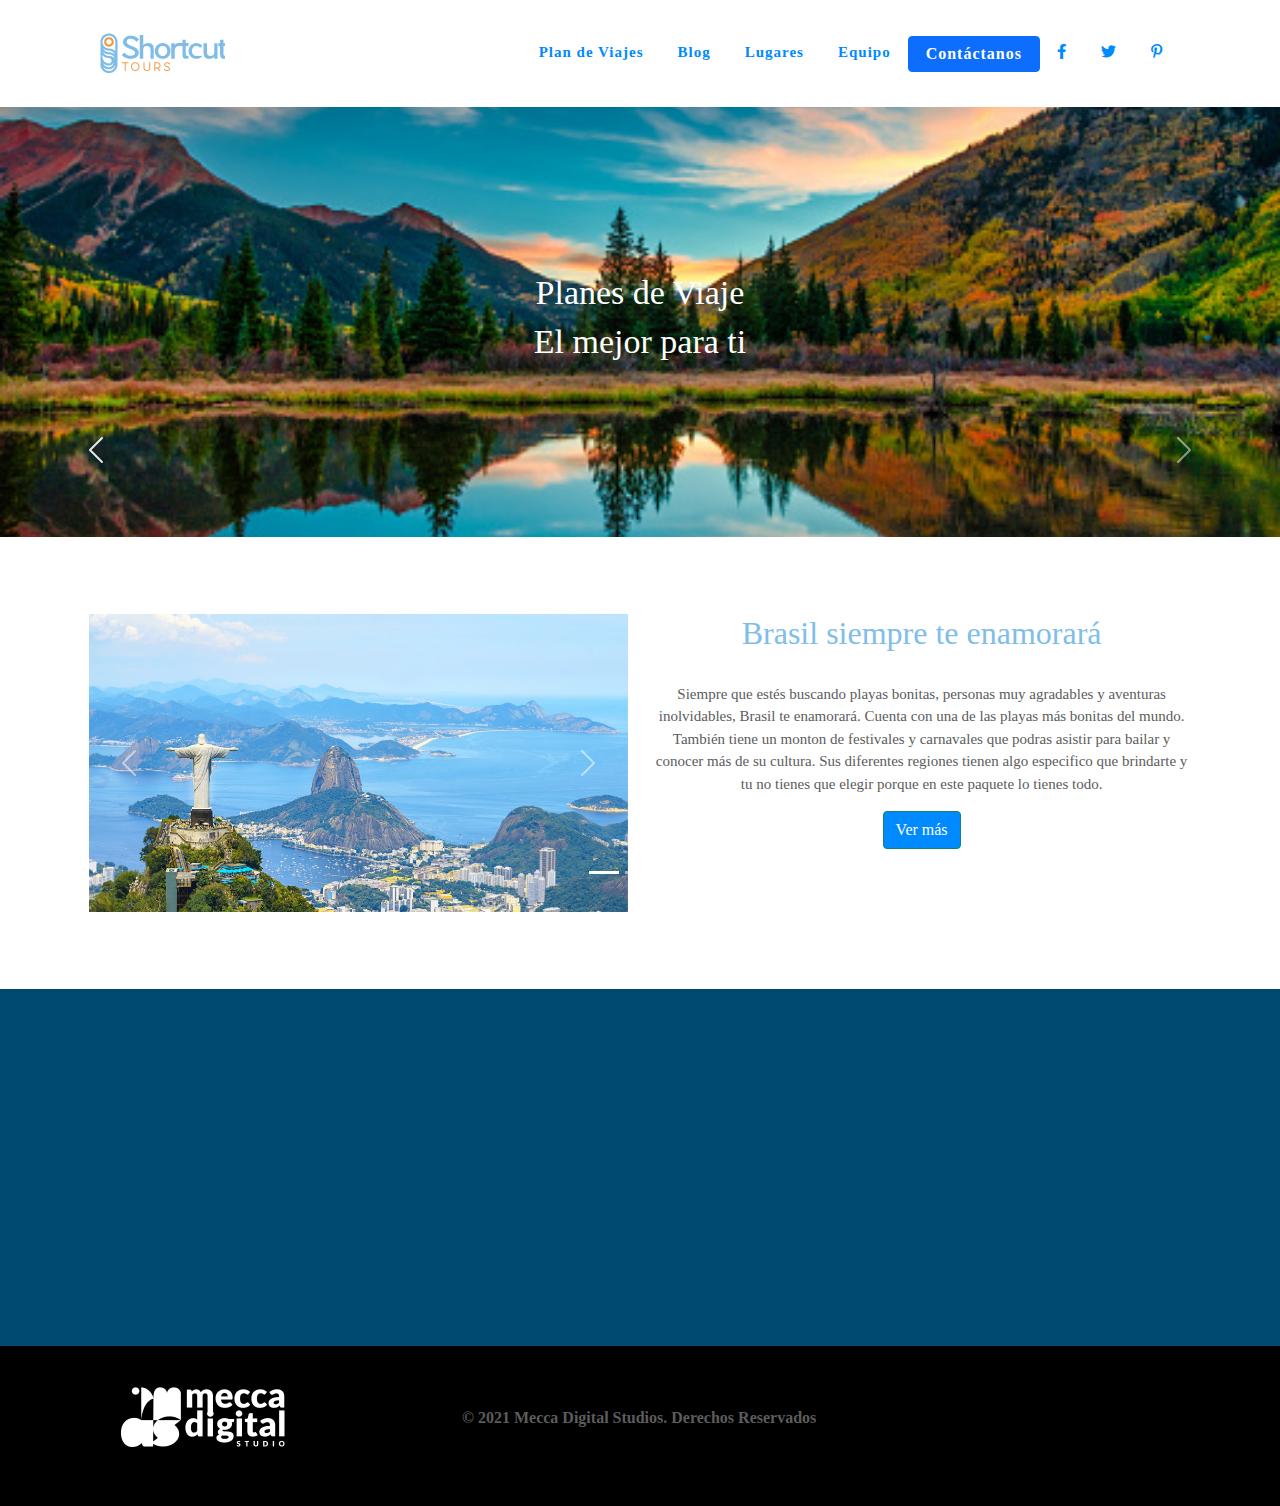
<file: planesdeviaje.html>
<!doctype html>
<html>
<head>
<meta name="viewport" content="width=device-width, initial-scale=1.0">
<title>Shortcut Tours - Planes de Viaje</title>
<link href="css/bootstrap.min.css" rel="stylesheet">
<link href="https://cdnjs.cloudflare.com/ajax/libs/font-awesome/5.15.2/css/all.min.css" rel="stylesheet">
<link href="css/bootstrap-custom.css" rel="stylesheet">
<link href="css/animate.css" rel="stylesheet">
<link href="css/style.css" rel="stylesheet">


	
<meta name="Description" content="Shortcut Tours es un sitio donde puedes encontrar los mejores lugares, blogs y planes de viaje con los mejores destinos turisticos">
<meta name="Keywords" content="sitios de Turismo, Turismo, viajes, turismo, sitio shortcut tours, Shortcut Tours, Lugares Shortcut Tours, honduras, tegucigalpa, blog, planes de viaje"> 	
</head>

<body>
	<header> 
	
	<nav class="navbar navbar-expand-lg navbar-light bg-light">
  <a class="navbar-brand" href="index.html">
			<img src="img/logo_shortcuttours.png" alt="Shortcut-tours" class="img-fluid">
			</a>
  <button class="navbar-toggler" type="button" data-bs-toggle="collapse" data-bs-target="#navbar" aria-controls="navbar" aria-expanded="false" aria-label="Toggle navigation">
    	
			<i class="fas fa-bars"></i>	  
  </button>

  <div class="collapse navbar-collapse" id="navbar">
    <ul class="navbar-nav ms-auto">
      <li>
        <a class="nav-link" href="planesdeviaje.html">Plan de Viajes</a>
      </li>
      <li class="nav-item">
        <a class="nav-link" href="blog.html">Blog</a>
      </li>
      <li class="nav-item">
        <a class="nav-link" href="lugares.html">Lugares</a>
      </li>
		<li class="nav-item">
        <a class="nav-link" href="equipo.html">Equipo</a>
		</li>
		<li class="nav-item">
        <a class="nav-link btn btn-primary" href="contact-us.html">Contáctanos</a>
      </li>
		<ul class="navbar-nav ms-auto social-nav">
					  <li class="nav-item">
						<a class="nav-link" href="https://www.facebook.com" target="_blank">
							<i class="fab fa-facebook-f"></i>
						  </a>
					  </li>
					  <li class="nav-item">
						<a class="nav-link" href="https://www.twitter.com" target="_blank">
							<i class="fab fa-twitter"></i>
						  </a>
					  </li>
					  <li class="nav-item">
						<a class="nav-link" href="https://www.pinterest.com" target="_blank">
							<i class="fab fa-pinterest-p"></i>
						  </a>
					  </li>
				  </ul>
		
	
    </ul>
  </div>
</nav>	
	
	
	
	
	</header>
	
	<section id="hero-page-planesdeviaje">
		<div class="container">
			<h1 class="titulo-page">Planes de Viaje</h1>
			<h3 class="subtitulo-blog">El mejor para ti</h3>
		
		</div>
	
	</section>
	
	<section id="planesdeviaje" class="section">
		
		<div class="container">
			<div class="row">
		
				
				<article class="col-md-6 col-sm-12">
					<div class="carousel-indicators">
   		 <button type="button" data-bs-target="#carouselExampleCaptions" data-bs-slide-to="0" class="active" aria-current="true" aria-label="Slide 1"></button>
   		 <button type="button" data-bs-target="#carouselExampleCaptions" data-bs-slide-to="1" aria-label="Slide 2"></button>
   		 <button type="button" data-bs-target="#carouselExampleCaptions" data-bs-slide-to="2" aria-label="Slide 3"></button>
 		 </div>
			
				<div id="carouselExampleControls" class="carousel slide" data-bs-ride="carousel">
  <div class="carousel-inner">
    <div class="carousel-item active">
      <img src="img/brasil-1.jpg" class="d-block w-100" alt="Brasil1">
    </div>
    <div class="carousel-item">
      <img src="img/brasil-2.jpeg" class="d-block w-100" alt="Brasil2">
    </div>
    <div class="carousel-item">
      <img src="img/brasil-3.jpeg" class="d-block w-100" alt="Brasil">
    </div>
  </div>
  <button class="carousel-control-prev" type="button" data-bs-target="#carouselExampleControls" data-bs-slide="prev">
    <span class="carousel-control-prev-icon" aria-hidden="true"></span>
    <span class="visually-hidden">Previous</span>
  </button>
  <button class="carousel-control-next" type="button" data-bs-target="#carouselExampleControls" data-bs-slide="next">
    <span class="carousel-control-next-icon" aria-hidden="true"></span>
    <span class="visually-hidden">Next</span>
  </button>
</div>
				</article>
				
				<article class="col-md-6 col-sm-12">
					<h2 class="titulo">Brasil siempre te enamorará</h2>
					<p>Siempre que estés buscando playas bonitas, personas muy agradables y aventuras inolvidables, Brasil te enamorará. Cuenta con una de las playas más bonitas del mundo. También tiene un monton de festivales y carnavales que podras asistir para bailar y conocer más de su cultura. Sus diferentes regiones tienen algo especifico que brindarte y tu no tienes que elegir porque en este paquete lo tienes todo.  </p>
					<div class="text-center">
					<a href="contact-us.html" class="btn btn-success wow fadeInUp">Ver más</a>
					</div>
				</article>
				</div>
		
			</div>
			
		<div>
		 <button class="carousel-control-prev" type="button" data-bs-target="#carouselExampleCaptions" data-bs-slide="prev">
    <span class="carousel-control-prev-icon" aria-hidden="true"></span>
    <span class="visually-hidden">Previous</span>
  </button>
  <button class="carousel-control-next" type="button" data-bs-target="#carouselExampleCaptions" data-bs-slide="next">
    <span class="carousel-control-next-icon" aria-hidden="true"></span>
    <span class="visually-hidden">Next</span>
  </button>
</div>
	
	</section>
	
	<footer>
		<div class="container wow fadeIn">
			<div class="row">
				<article class="col-md-4 col-sm-7 col-12">
					<img src="img/logo_shortcuttours.png" alt="logotipo" class="img-fluid ">
					<p>Para poder encontrar los mejores lugares en todos los diferentes paises de Latino América, Shortcut te facilita el proceso. </p>
					<h6>Dirección Postal</h6>
					<p>Oficinas Metropolis, Torre 1, Piso 6 <br>Oficina 12400, Tegucigalpa Honduras</p>
					<h6>Número Telefónico</h6>
					<p>+504 2450-000</p>
				</article>
				
				<article class="col-md-4 col-sm-4 col-12">
					<h4>Publicaciones Populares</h4>
					<h6>Brasil deslumbra con su carnaval</h6>
					<p>26 de marzo 2021</p>
					<h6>10 lugares más visitados en Chile</h6>
					<p>18 de mayo 2021</p>
					<h6>5 playas más bonitas en Centro América</h6>
					<p>10 de julio de 2019</p>
				</article>
				
				<article class="col-md-4 col-sm-4 col-12">
					
					<h4>Conoce más sobre nosotros</h4>
					<img src="img/team.jpeg" alt="team" class="img-fluid">
				</article>
			</div>
			</div>

		
		
	</footer>
	
	
	<section id="meca-digital">
	<div class="container">
	<div class="row">
		<article class="col-md-4 col-sm-4 col-12">
				<img src="img/mecca_logotipo_blanco_pequeno-01-01.png" alt="logo-meca" class="img-fluid">
		</article>
		
		<article class="col-md-6 col-sm-4 col-12">
			<p><b> &copy; 2021 Mecca Digital Studios. Derechos Reservados</b></p>
		</article>
		
		
		</div>
		</div>	
		</section>
	
	
	
	
	<script src="js/jquery.min.js"></script>
	<script src="js/bootstrap.min.js"></script>
	<script src="js/wow.min.js"></script>
	<script>
  		new WOW().init();
  	</script>
	
	
	<!-- Global site tag (gtag.js) - Google Analytics -->
<script async src="https://www.googletagmanager.com/gtag/js?id=G-ETH02R417R"></script>
<script>
  window.dataLayer = window.dataLayer || [];
  function gtag(){dataLayer.push(arguments);}
  gtag('js', new Date());

  gtag('config', 'G-ETH02R417R');
</script>
	
	
	
</body>
</html>
</file>
<file: css/style.css>
@import url('https://fonts.googleapis.com/css2?family=Bungee+Outline&display=swap')

:root{

	--color-texto:#5C5C5C;
	--color-azul:#008aff;
	--color-naranja:#ed9d45;
	
}




body{
	font-family: "Pier Sans", "Pier Sans Italic", "Pier Sans Light";
	font-size: 16px;
	color: #5C5C5C;
}

header{
	padding:20px 100px;
	
}

#hero{
	background-image: url("../img/slider-01.jpg");
	background-repeat:no-repeat;
	background-size: auto;
	background-position: center;
	padding: 13%;
	color: #FFFFFF;
	margin-bottom: 20px;
}
#hero-page{
	background-image: url("../img/1920x1080_maldives-sea-island-bridge-landscape-widescreen.jpg");
	background-repeat:no-repeat;
	background-size: 120%;
	background-position: bottom;
	padding: 13%;
	color: #FFFFFF;
	margin-bottom: 20px;
}
#hero-pagecontact-us {
	background-image: url("../img/contact-us.jpg");
	background-repeat:no-repeat;
	background-size: 100%;
	background-position: center;
	padding: 13%;
	color: #FFFFFF;
	margin-bottom: 20px;
	font-size:18px;
	}

	
#hero .btn{
	border-radius: 0;
	padding: 15px 20px;
	text-transform: uppercase;
	background-color: #008aff;
}

#hero-page-planesdeviaje{
	background-image: url("../img/hero-planesdeviaje.jpeg");
	background-repeat:no-repeat;
	background-size: 100%;
	background-position: center;
	padding: 13%;
	color: #FFFFFF;
	margin-bottom: 20px;
	font-size:18px;
	
}
#hero-equipo{
	background-image: url("../img/hero-equipo.jpeg");
	background-repeat:no-repeat;
	background-size: 100%;
	background-position: center;
	padding: 13%;
	color: #FFFFFF;
	margin-bottom: 20px;
	font-size:18px;
	
}

	
#shortcut-blog .btn-success{
	margin-top: 30px;
	border-radius: 0;
	padding: 15px 20px;
	text-transform: uppercase;
	background-color: #008aff;
	align-content: center;
}

.titulo{
	text-align: center;
	font: 900;
	margin-bottom: 30px;
	color: #7ebee9;

}

.titulo-page{
	text-align: center;
	font-size: 34px;
	color: white;
	font: bold;
	
}

.subtitulo{
	text-align: center;
	color: #ed9d45;
	width: 50%;
	Margin: auto;
}

#lugaresmasviajados{ 
	padding: 40px 5px;
	text-align: center;
	margin: 5px;
}

#lugaresmasviajados .btn{
	margin: auto;
	border-radius: 0;
	padding: 15px 20px;
	text-transform: uppercase;
	background-color: #008aff;
	align-self: center;
}

#lugaresmasviajados .img-fluid{
	align-content: center;
	margin-bottom: 30px;
}

#lugares .img-fluid{
	align-content: center;
	margin-bottom: 30px;
	
}
#lugares p{
	margin-bottom: 5%;
	
}

footer{
	background-color: #00496e;
	padding: 10px 30px;
	color: white;
	font-weight: 100;
	font-family:"Gill Sans", "Gill Sans MT", "Myriad Pro", "DejaVu Sans Condensed", Helvetica, Arial, "sans-serif";
}

footer .img-fluid{
	padding: 20px 0;
}

footer h6{
	color: #ED9C44;
}

footer h4{
	text-transform: uppercase;
	font-size: 18px;
	padding: 15px 0;
}

footer p{
	font-size: 14px;
}
#meca-digital{
	background-color: #000000;
}

#meca-digital .img-fluid{
	margin: 0 10px;
	padding: 20px ;
}

#meca-digital p{
	padding: 60px 0;
}

#hero-page-blog{
	background-image: url("../img/playa-blog.jpg");
	background-repeat:no-repeat;
	background-size: 100%;
	background-position: center;
	padding: 13%;
	color: #FFFFFF;
	margin-bottom: 20px;
}

.subtitulo-blog{
	text-align: center;
	color: #fff;
	font-size: 34px;
}

#blog{
	align-content: center;
	padding: 2% 20%;
	text-align: center;
}

#blog h2{
	text-align: center;
	font: 900;
	margin: 20px;
	color: #7ebee9;
}

#blog h5{
	color: #ED9C44;
}
.btn-primary{
	colore: #ffffff;
}

#blog-2{
	text-align: center;
	padding: 2% 20%;
	align-content: center;	
}
#blog-2 h2{
	text-align: center;
	font: 900;
	margin: 20px;
	color: #7ebee9;
}
#blog-2 h5{
	color: #ED9C44;
}

#blog-3{
	text-align: center;
	padding: 2% 20%;
	align-content: center;
}
#blog-3 h2{
	text-align: center;
	font: 900;
	margin: 20px;
	color: #7ebee9;
}
#blog-3 h5{
	color: #ED9C44;
}
	
.section p{
	font-size: 15px;
}


#blog-background .btn-success{
	border-radius: 0%;
}

#blog-background{
	background-color: #fff;
	margin: 0 10%;
}
#blog-fondo-azul{
	background-color: #7ebee9;
}
#planesdeviaje{
	padding: 3%;
	margin: 3%;
}

#planesdeviaje p{
	text-align: center;
}
#hero-pageequipo{
	text-align: center;
	margin: 5%;
}
.subtitulo-equipo{
	text-align: center;
	color: #ed9d45;
	margin: 3% 0% 3%;
	
}
	
#hero-pageequipo .circulo i{
	font-size: 40px;
}

















/* definición para PC/md */
@media (min-width:1200px){

	
	}

/* definición para tablet/sm */
@media(min-width:480px) and (max-width:1200px){
	#hero h1{
	        font-size: 48px;
		
	}
	
}	
	
	/* definición para celular */
	@media(max-width:480px){
	
	#hero h1{
	        font-size: 32px;
		}
	
	#hero p{
	        font-size: 14px;
	
		}
	#we-are p
		width:100%
		}
	}
</file>
